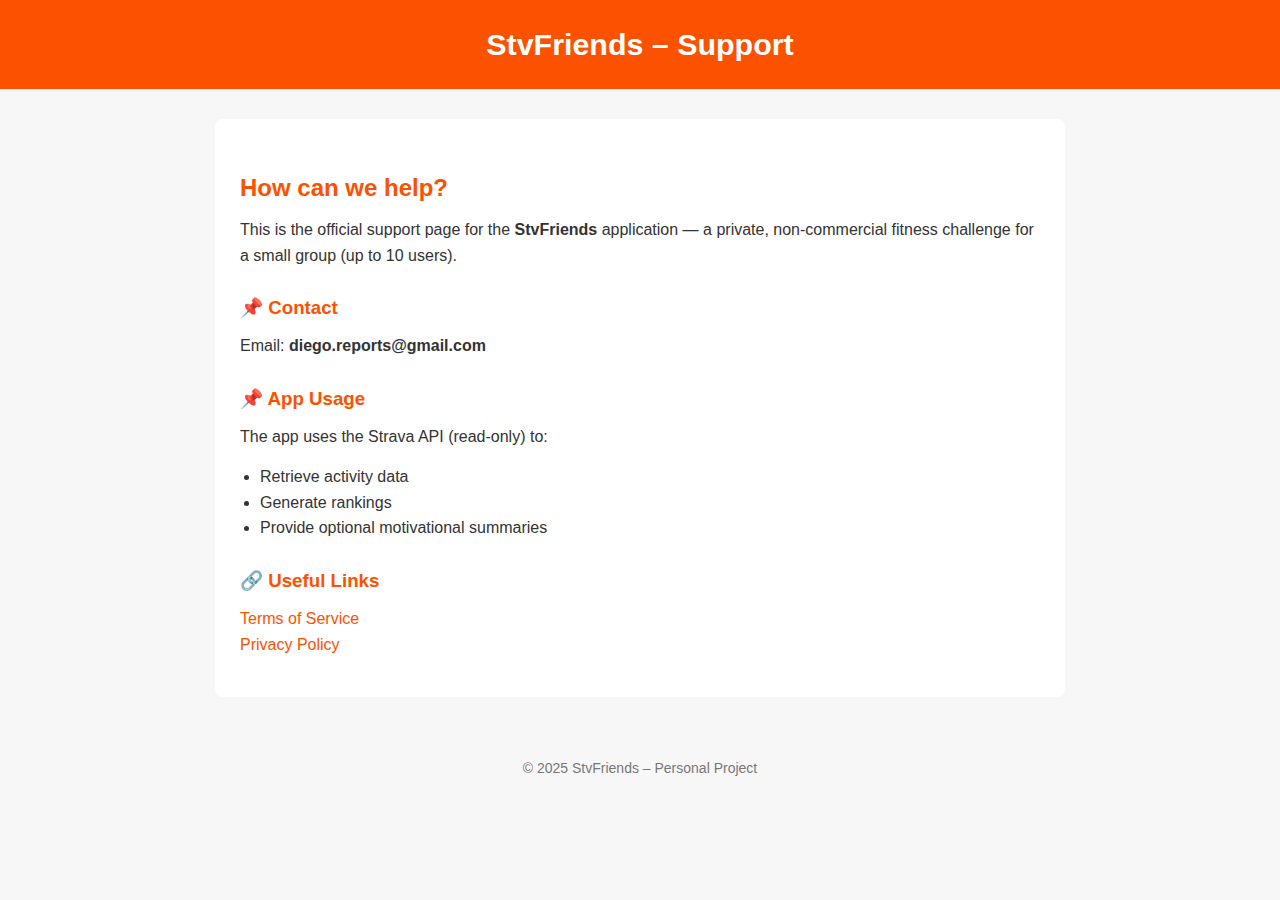
<file: index.html>
<!DOCTYPE html>
<html lang="en">
<head>
    <meta charset="UTF-8">
    <meta name="viewport" content="width=device-width, initial-scale=1.0">
    <title>StvFriends - Support</title>
    <link rel="stylesheet" href="./style.css">
</head>
<body>

<header class="page-header">
    <h1>StvFriends – Support</h1>
</header>

<div class="page-container">
    <h2>How can we help?</h2>
    <p>
        This is the official support page for the <strong>StvFriends</strong> application — a private, 
        non-commercial fitness challenge for a small group (up to 10 users).
    </p>

    <h3>📌 Contact</h3>
    <p>
        Email: <strong>diego.reports@gmail.com</strong>
    </p>

    <h3>📌 App Usage</h3>
    <p>
        The app uses the Strava API (read-only) to:
    </p>

    <ul>
        <li>Retrieve activity data</li>
        <li>Generate rankings</li>
        <li>Provide optional motivational summaries</li>
    </ul>

    <h3>🔗 Useful Links</h3>
    <p>
        <a href="terms.html">Terms of Service</a><br>
        <a href="privacy.html">Privacy Policy</a>
    </p>
</div>

<footer class="page-footer">
    © 2025 StvFriends – Personal Project
</footer>

</body>
</html>
</file>
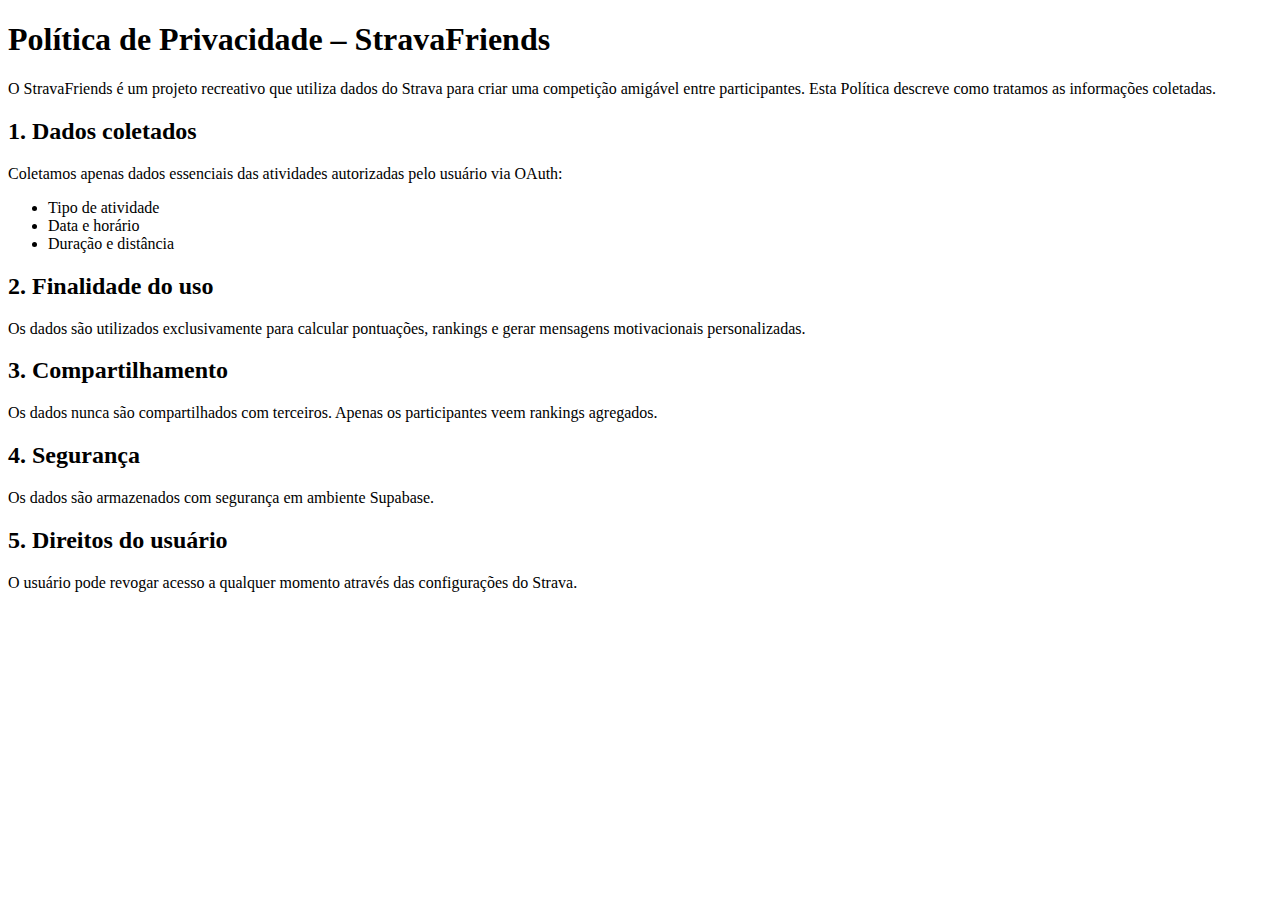
<file: privacy.html>
<!DOCTYPE html>
<html>
<head>
  <meta charset="UTF-8">
  <title>Política de Privacidade - StravaFriends</title>
</head>
<body>
  <h1>Política de Privacidade – StravaFriends</h1>

  <p>O StravaFriends é um projeto recreativo que utiliza dados do Strava para criar uma competição amigável entre participantes. Esta Política descreve como tratamos as informações coletadas.</p>

  <h2>1. Dados coletados</h2>
  <p>Coletamos apenas dados essenciais das atividades autorizadas pelo usuário via OAuth:</p>
  <ul>
    <li>Tipo de atividade</li>
    <li>Data e horário</li>
    <li>Duração e distância</li>
  </ul>

  <h2>2. Finalidade do uso</h2>
  <p>Os dados são utilizados exclusivamente para calcular pontuações, rankings e gerar mensagens motivacionais personalizadas.</p>

  <h2>3. Compartilhamento</h2>
  <p>Os dados nunca são compartilhados com terceiros. Apenas os participantes veem rankings agregados.</p>

  <h2>4. Segurança</h2>
  <p>Os dados são armazenados com segurança em ambiente Supabase.</p>

  <h2>5. Direitos do usuário</h2>
  <p>O usuário pode revogar acesso a qualquer momento através das configurações do Strava.</p>
</body>
</html>
</file>
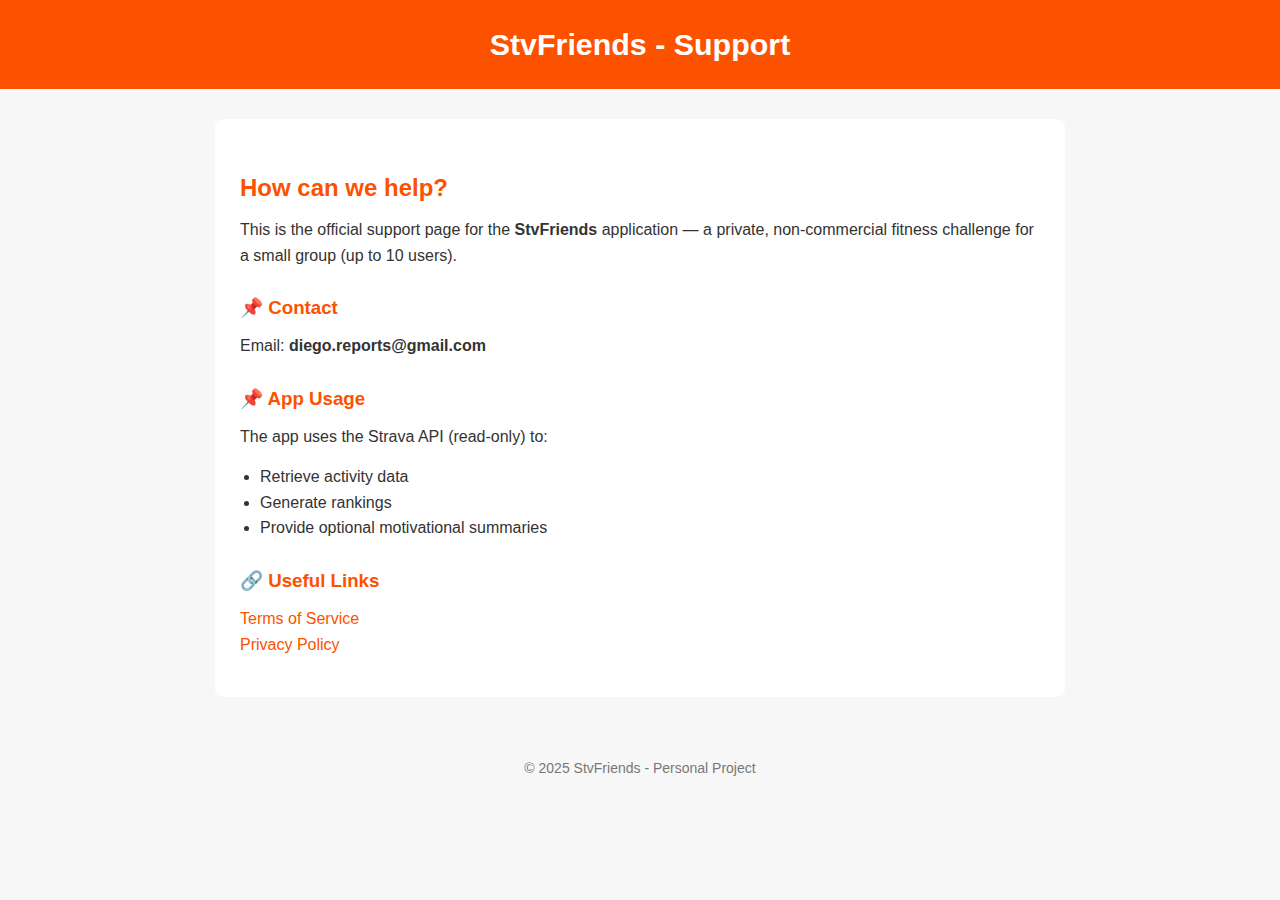
<file: support.html>
<!DOCTYPE html>
<html lang="en">
<head>
    <meta charset="UTF-8">
    <meta name="viewport" content="width=device-width, initial-scale=1.0">
    <title>StvFriends - Support</title>
    <link rel="stylesheet" href="./style.css">
</head>
<body>

<header class="page-header">
    <h1>StvFriends - Support</h1>
</header>

<div class="page-container">
    <h2>How can we help?</h2>
    <p>
        This is the official support page for the <strong>StvFriends</strong> application — a private, 
        non-commercial fitness challenge for a small group (up to 10 users).
    </p>

    <h3>📌 Contact</h3>
    <p>
        Email: <strong>diego.reports@gmail.com</strong>
    </p>

    <h3>📌 App Usage</h3>
    <p>
        The app uses the Strava API (read-only) to:
    </p>

    <ul>
        <li>Retrieve activity data</li>
        <li>Generate rankings</li>
        <li>Provide optional motivational summaries</li>
    </ul>

    <h3>🔗 Useful Links</h3>
    <p>
        <a href="terms.html">Terms of Service</a><br>
        <a href="privacy.html">Privacy Policy</a>
    </p>
</div>

<footer class="page-footer">
    © 2025 StvFriends - Personal Project
</footer>

</body>
</html>
</file>
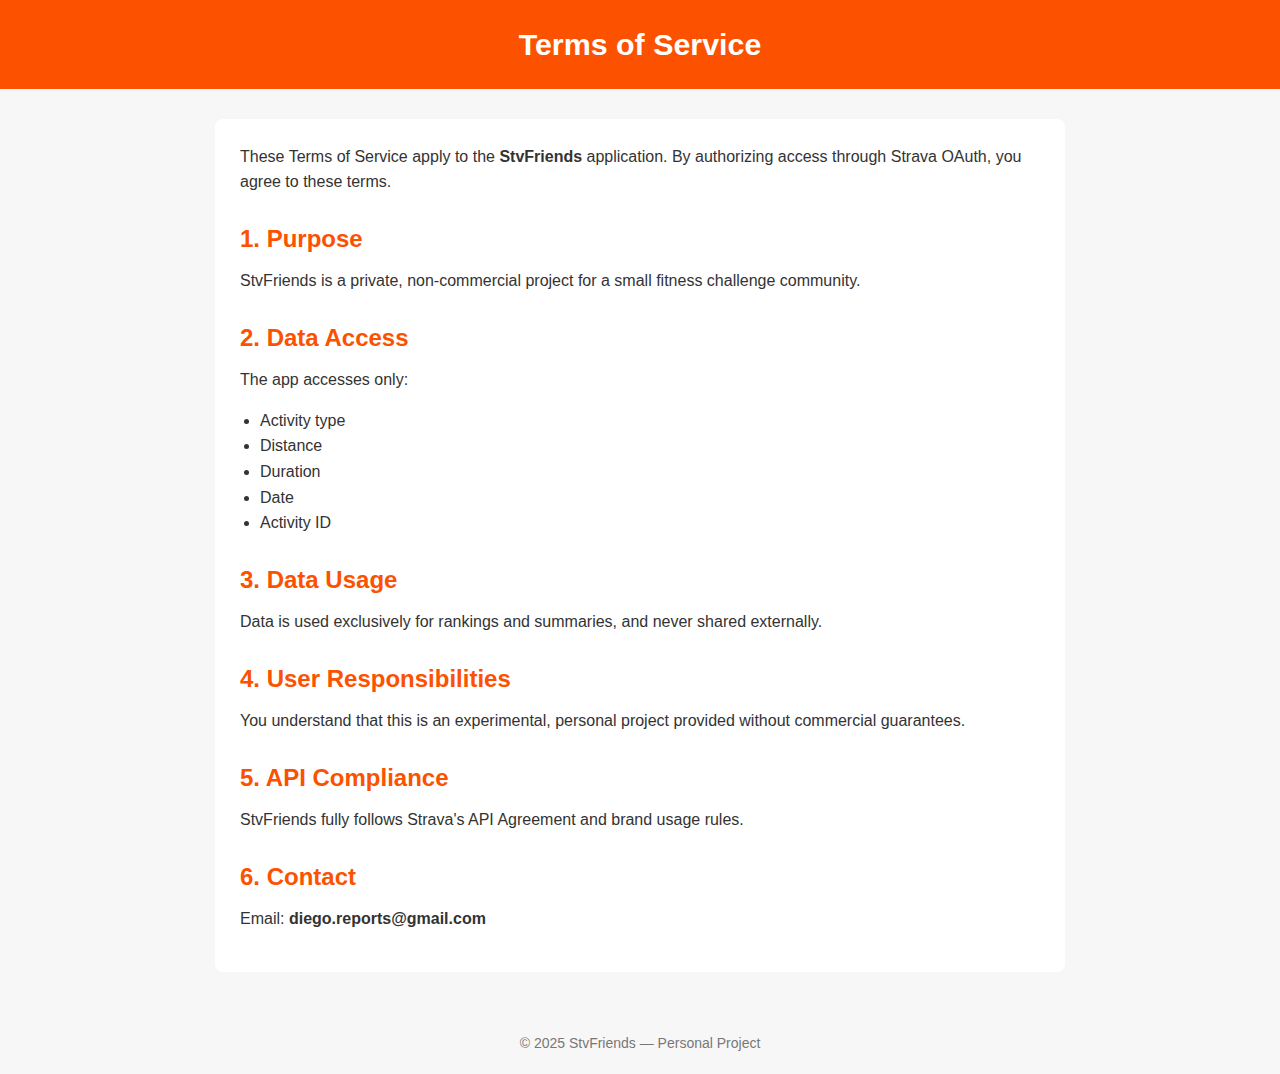
<file: terms.html>
<!DOCTYPE html>
<html lang="en">
<head>
    <meta charset="UTF-8">
    <meta name="viewport" content="width=device-width, initial-scale=1.0">
    <title>StvFriends - Terms of Service</title>
    <link rel="stylesheet" href="./style.css">
</head>
<body>

<header class="page-header">
    <h1>Terms of Service</h1>
</header>

<div class="page-container">

    <p>
        These Terms of Service apply to the <strong>StvFriends</strong> application.  
        By authorizing access through Strava OAuth, you agree to these terms.
    </p>

    <h2>1. Purpose</h2>
    <p>
        StvFriends is a private, non-commercial project for a small fitness challenge community.
    </p>

    <h2>2. Data Access</h2>
    <p>The app accesses only:</p>

    <ul>
        <li>Activity type</li>
        <li>Distance</li>
        <li>Duration</li>
        <li>Date</li>
        <li>Activity ID</li>
    </ul>

    <h2>3. Data Usage</h2>
    <p>
        Data is used exclusively for rankings and summaries, and never shared externally.
    </p>

    <h2>4. User Responsibilities</h2>
    <p>
        You understand that this is an experimental, personal project provided without commercial guarantees.
    </p>

    <h2>5. API Compliance</h2>
    <p>
        StvFriends fully follows Strava's API Agreement and brand usage rules.
    </p>

    <h2>6. Contact</h2>
    <p>Email: <strong>diego.reports@gmail.com</strong></p>

</div>

<footer class="page-footer">
    © 2025 StvFriends — Personal Project
</footer>

</body>
</html>
</file>
<file: style.css>
/* ---------- RESET ---------- */
* {
    margin: 0;
    padding: 0;
    box-sizing: border-box;
}

/* ---------- VARIABLES ---------- */
:root {
    --primary: #fc5200;
    --background: #f7f7f7;
    --text: #333;
    --text-light: #777;
    --radius: 8px;
    --max-width: 850px;
    --font: Arial, sans-serif;
}

/* ---------- GLOBAL ---------- */
body {
    font-family: var(--font);
    background: var(--background);
    color: var(--text);
    line-height: 1.6;
    margin: 0;
}

/* ---------- HEADER ---------- */
.page-header {
    background: var(--primary);
    padding: 20px;
    text-align: center;
    color: #fff;
}

.page-header h1 {
    font-size: 1.9rem;
    font-weight: bold;
}

/* ---------- CONTAINER ---------- */
.page-container {
    max-width: var(--max-width);
    background: #fff;
    margin: 30px auto;
    padding: 25px;
    border-radius: var(--radius);
}

/* ---------- TITLES ---------- */
.page-container h2,
.page-container h3 {
    color: var(--primary);
    margin-bottom: 10px;
    margin-top: 25px;
}

.page-container p,
.page-container ul {
    margin-bottom: 15px;
}

.page-container ul {
    padding-left: 20px;
}

/* ---------- LINKS ---------- */
.page-container a {
    color: var(--primary);
    text-decoration: none;
}

.page-container a:hover {
    text-decoration: underline;
}

/* ---------- FOOTER ---------- */
.page-footer {
    text-align: center;
    color: var(--text-light);
    padding: 20px;
    font-size: 14px;
    margin-top: 40px;
}
</file>
